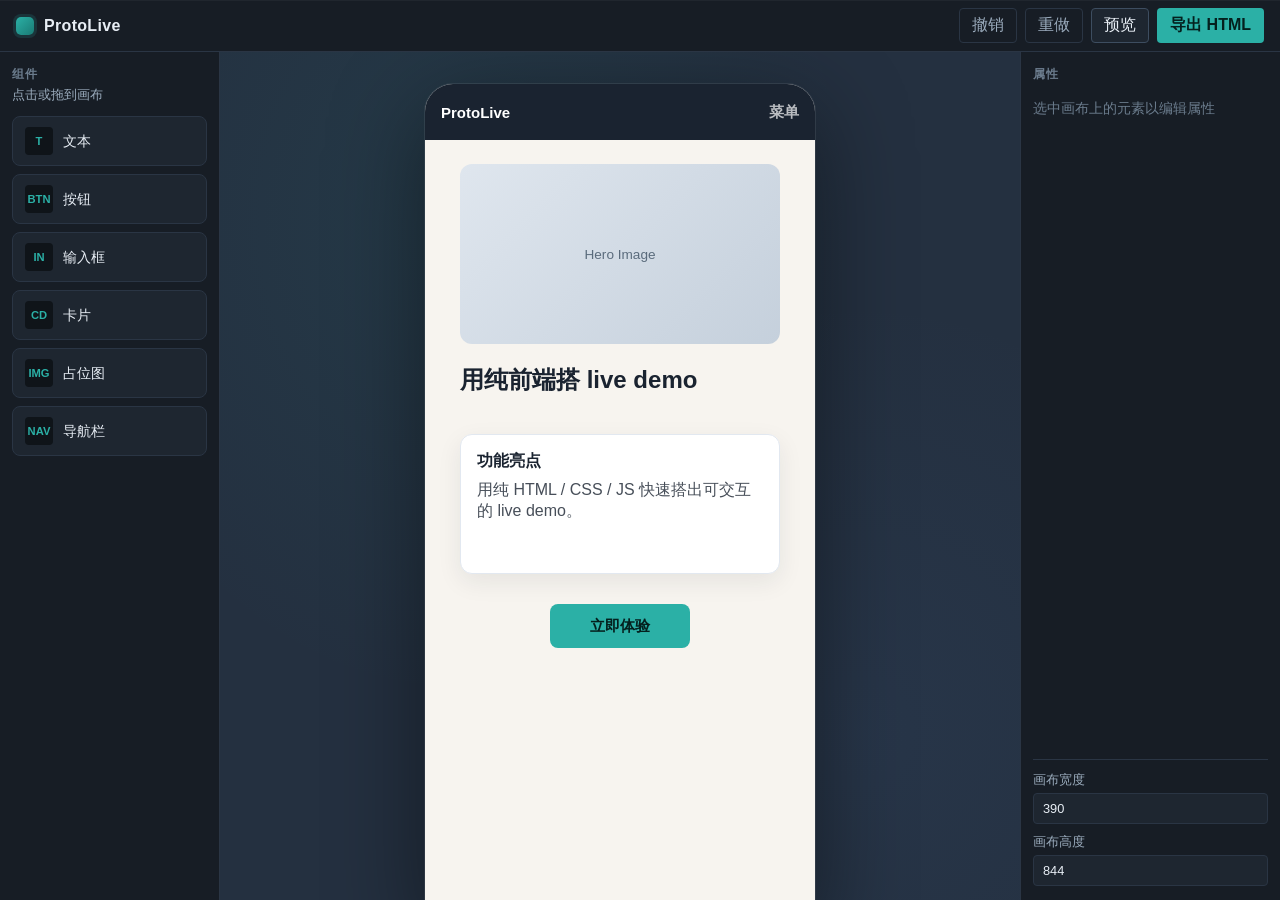
<file: index.html>
<!DOCTYPE html>
<html lang="zh-CN">
<head>
  <meta charset="UTF-8">
  <meta name="viewport" content="width=device-width, initial-scale=1.0">
  <title>ProtoLive — Live Demo 原型设计</title>
  <link rel="icon" href="src/product/favicon.svg" type="image/svg+xml">
  <!-- tokens + base：全局基础；组件 CSS 旁挂并由 Component.mount 注入 -->
  <link rel="stylesheet" href="src/product/css/tokens.css">
  <link rel="stylesheet" href="src/product/css/base.css">
</head>
<body>
  <!-- Engine page mounts: ComponentRender 按 id 切换 display -->
  <div id="boot"></div>
  <div id="editor" style="display: none;"></div>
  <div id="preview" style="display: none;"></div>

  <script type="module" src="src/product/main.js"></script>
</body>
</html>
</file>
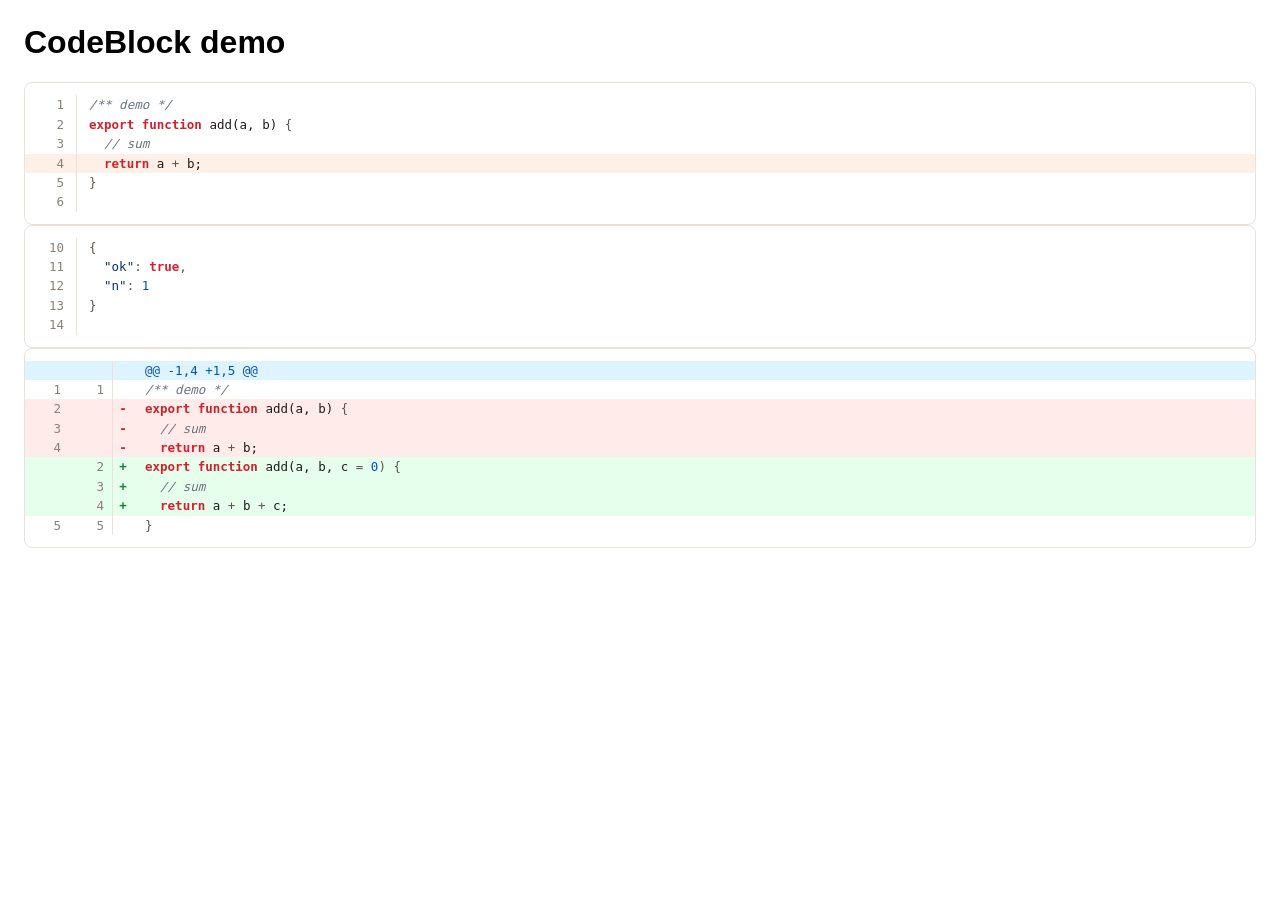
<file: examples/code-block-demo.html>
<!DOCTYPE html>
<html lang="en" data-gd-theme="orange">
<head>
  <meta charset="UTF-8" />
  <link rel="stylesheet" href="../src/ui/css/ui.css" />
</head>
<body style="margin:24px;font-family:var(--gd-font)">
  <h1>CodeBlock demo</h1>
  <div id="app"></div>
  <script type="module">
    import { CodeBlock, DiffBlock, splitCodeLines } from '../src/ui/index.js';
    const code = `/** demo */\nexport function add(a, b) {\n  // sum\n  return a + b;\n}\n`;
    console.log('lines', splitCodeLines(code).length);
    const block = CodeBlock({
      language: 'javascript',
      highlightLines: [4],
      startFrom: 1,
      code,
    });
    document.getElementById('app').appendChild(block.dom());
    document.getElementById('app').appendChild(
      CodeBlock({
        language: 'json',
        startFrom: 10,
        code: '{\n  "ok": true,\n  "n": 1\n}\n',
      }).dom()
    );
    document.getElementById('app').appendChild(
      DiffBlock({
        language: 'javascript',
        diff:
          '@@ -1,4 +1,5 @@\n /** demo */\n-export function add(a, b) {\n-  // sum\n-  return a + b;\n+export function add(a, b, c = 0) {\n+  // sum\n+  return a + b + c;\n }\n',
      }).dom()
    );
  </script>
</body>
</html>
</file>
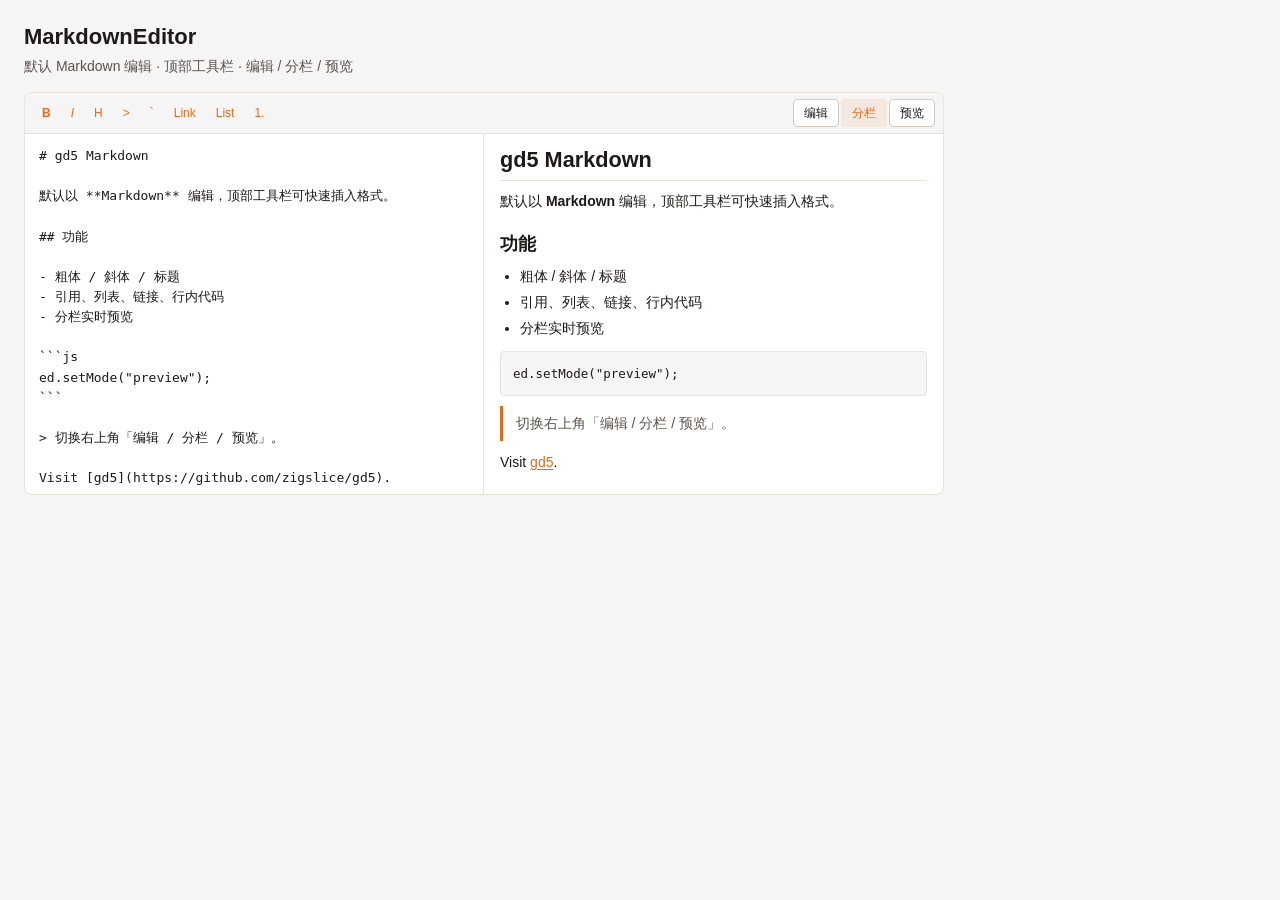
<file: examples/markdown-editor-demo.html>
<!DOCTYPE html>
<html lang="zh-CN" data-gd-theme="orange">
<head>
  <meta charset="UTF-8" />
  <meta name="viewport" content="width=device-width, initial-scale=1" />
  <title>MarkdownEditor demo</title>
  <link rel="stylesheet" href="../src/ui/css/ui.css" />
  <style>
    body {
      margin: 24px;
      font-family: var(--gd-font);
      background: var(--gd-bg-spotlight);
      color: var(--gd-text);
    }
    h1 { margin: 0 0 8px; font-size: 22px; }
    .hint { margin: 0 0 16px; color: var(--gd-text-secondary); font-size: 14px; }
    #host { max-width: 920px; }
  </style>
</head>
<body>
  <h1>MarkdownEditor</h1>
  <p class="hint">默认 Markdown 编辑 · 顶部工具栏 · 编辑 / 分栏 / 预览</p>
  <div id="host"></div>
  <script type="module">
    import { MarkdownEditor } from '../src/ui/index.js';

    const ed = new MarkdownEditor({
      height: 360,
      mode: 'split',
      value: [
        '# gd5 Markdown',
        '',
        '默认以 **Markdown** 编辑，顶部工具栏可快速插入格式。',
        '',
        '## 功能',
        '',
        '- 粗体 / 斜体 / 标题',
        '- 引用、列表、链接、行内代码',
        '- 分栏实时预览',
        '',
        '```js',
        'ed.setMode("preview");',
        '```',
        '',
        '> 切换右上角「编辑 / 分栏 / 预览」。',
        '',
        'Visit [gd5](https://github.com/zigslice/gd5).',
      ].join('\n'),
    });
    await ed.mount(document.getElementById('host'));
  </script>
</body>
</html>
</file>
<file: src/product/css/tokens.css>
:root {
  --font-display: "Segoe UI", "PingFang SC", "Hiragino Sans GB", sans-serif;
  --font-mono: "SF Mono", "Cascadia Code", "Consolas", monospace;

  --bg-app: #0f1419;
  --bg-panel: #171d25;
  --bg-elevated: #1e2630;
  --bg-canvas: #243040;
  --bg-artboard: #f7f4ef;

  --text-primary: #e8eef5;
  --text-secondary: #9aabbc;
  --text-muted: #6b7c8d;
  --text-on-light: #1a2330;

  --accent: #2bb0a6;
  --accent-hover: #35c4b9;
  --accent-soft: rgba(43, 176, 166, 0.16);
  --danger: #e06a6a;
  --border: #2a3544;
  --border-strong: #3d4d60;
  --selection: #2bb0a6;
  --selection-ring: rgba(43, 176, 166, 0.45);

  --radius-sm: 4px;
  --radius-md: 8px;
  --radius-lg: 12px;

  --shadow-panel: 0 1px 0 rgba(255, 255, 255, 0.04) inset;
  --toolbar-h: 52px;
  --palette-w: 220px;
  --inspector-w: 260px;

  --ease: cubic-bezier(0.22, 1, 0.36, 1);
}
</file>
<file: src/product/css/base.css>
/**
 * 产品全局基础样式：reset、页槽、共享控件。
 * 组件私有样式旁挂在 components/*.css，由 Component.mount 注入。
 */

*,
*::before,
*::after {
  box-sizing: border-box;
}

html,
body {
  margin: 0;
  height: 100%;
  font-family: var(--font-display);
  background: var(--bg-app);
  color: var(--text-primary);
}

/* Engine page mounts (ComponentRender toggles display) */
#boot,
#editor,
#preview {
  height: 100%;
}

#boot {
  display: grid;
  place-items: center;
  color: var(--text-secondary);
}

#editor {
  overflow: hidden;
}

#preview {
  position: fixed;
  inset: 0;
  z-index: 100;
  background: rgba(8, 12, 16, 0.92);
}

button,
input,
textarea,
select {
  font: inherit;
  color: inherit;
}

/* —— 共享控件（多组件复用） —— */

.btn {
  border: 1px solid transparent;
  border-radius: var(--radius-sm);
  padding: 6px 12px;
  cursor: pointer;
  transition: background 160ms var(--ease), border-color 160ms var(--ease), transform 120ms var(--ease);
}

.btn:active {
  transform: translateY(1px);
}

.btn--ghost {
  background: transparent;
  border-color: var(--border);
  color: var(--text-secondary);
}

.btn--ghost:hover {
  border-color: var(--border-strong);
  color: var(--text-primary);
}

.btn--secondary {
  background: var(--bg-elevated);
  border-color: var(--border-strong);
}

.btn--secondary:hover {
  background: #263140;
}

.btn--primary {
  background: var(--accent);
  color: #04201e;
  font-weight: 600;
}

.btn--primary:hover {
  background: var(--accent-hover);
}

.btn--danger {
  background: transparent;
  border-color: var(--danger);
  color: var(--danger);
}

.panel-title {
  margin: 0 0 4px;
  font-size: 0.75rem;
  text-transform: uppercase;
  letter-spacing: 0.08em;
  color: var(--text-muted);
}

.panel-hint {
  margin: 0 0 12px;
  font-size: 0.8rem;
  color: var(--text-secondary);
}

.field {
  display: flex;
  flex-direction: column;
  gap: 4px;
  font-size: 0.8rem;
  color: var(--text-secondary);
}

.field input,
.field textarea,
.field select {
  background: var(--bg-elevated);
  border: 1px solid var(--border);
  border-radius: var(--radius-sm);
  padding: 7px 9px;
  color: var(--text-primary);
}

.field input:focus,
.field textarea:focus,
.field select:focus {
  outline: none;
  border-color: var(--accent);
  box-shadow: 0 0 0 3px var(--accent-soft);
}

.field-row {
  display: grid;
  grid-template-columns: 1fr 1fr;
  gap: 8px;
}

.empty-state {
  margin: 0;
  color: var(--text-muted);
  font-size: 0.85rem;
  line-height: 1.5;
}
</file>
<file: src/ui/css/ui.css>
@import './tokens.css';
@import './button.css';
@import './input.css';
@import './control.css';
@import './layout.css';
@import './typography.css';
@import './card.css';
@import './feedback.css';
@import './modal.css';
@import './extra.css';
@import './workflow.css';
@import './json-tree.css';
@import './code-block.css';
@import './markdown-editor.css';
@import './antd-gap.css';
</file>
